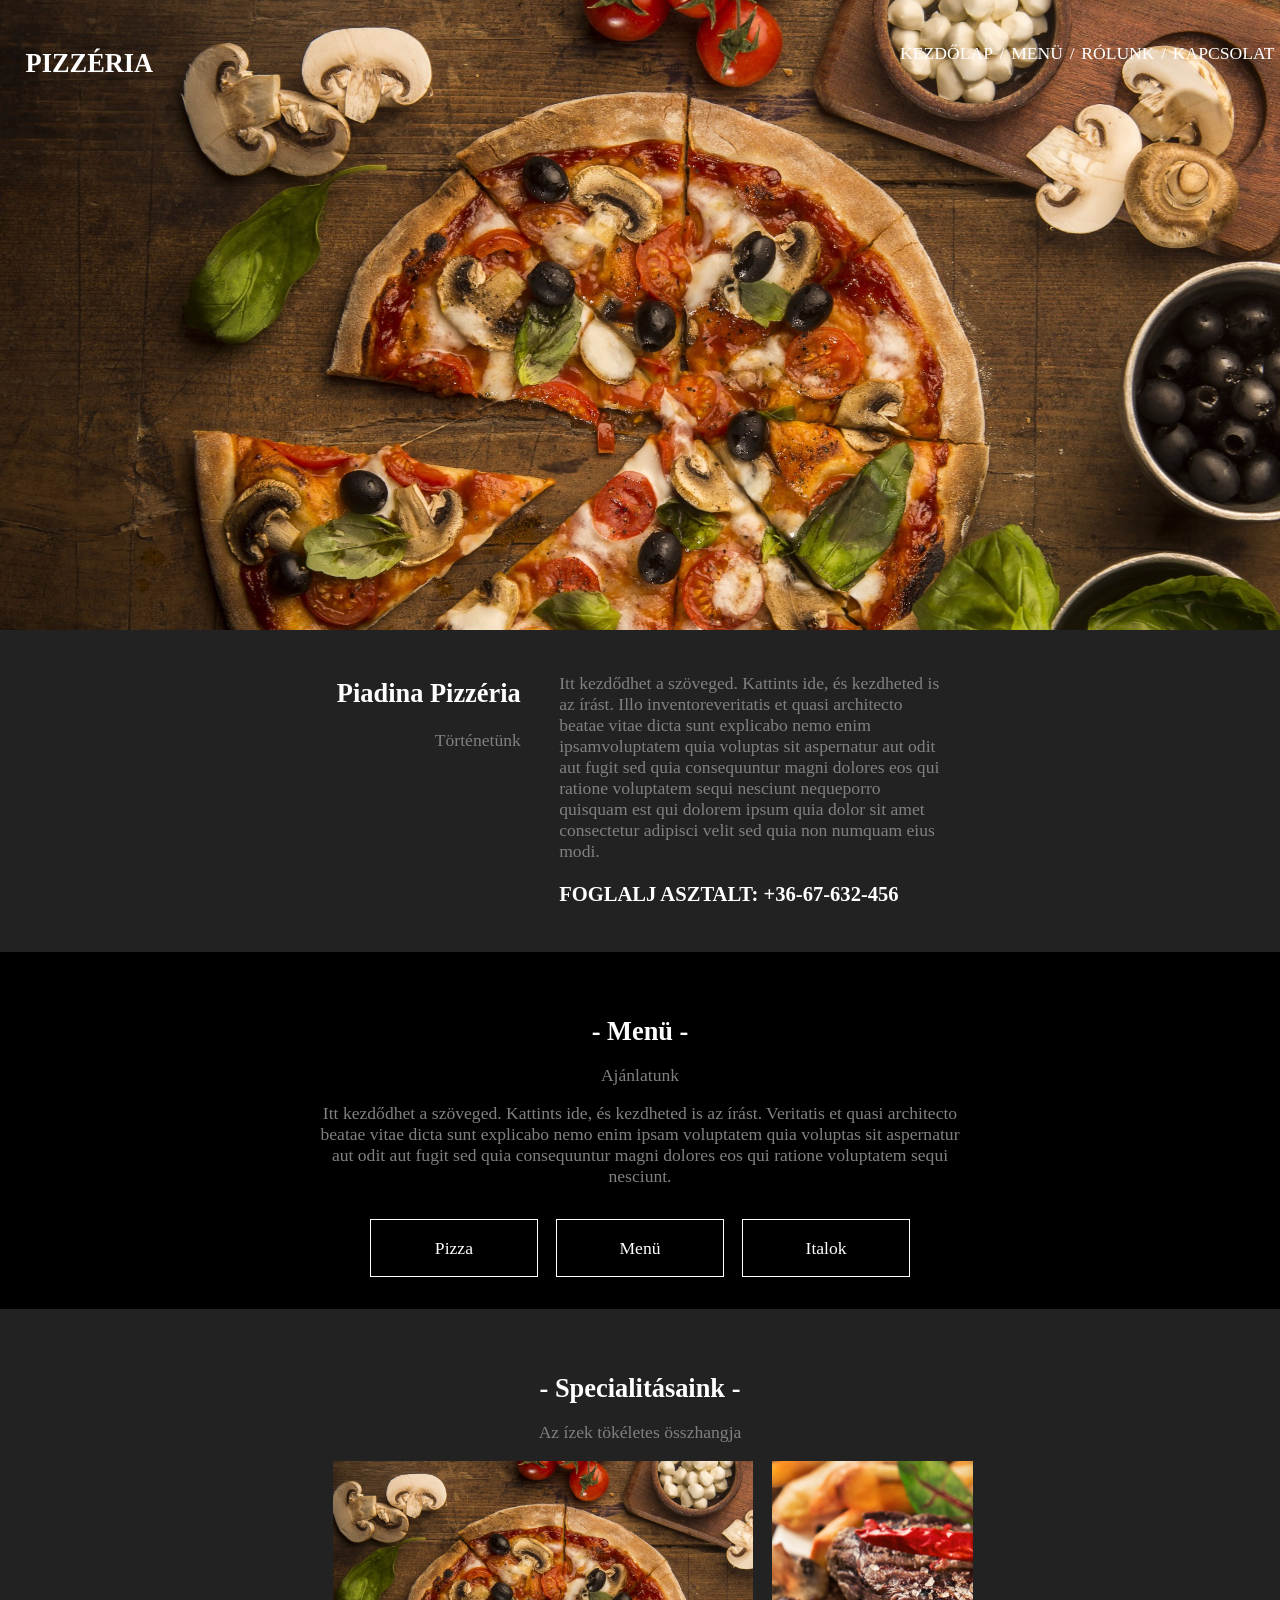
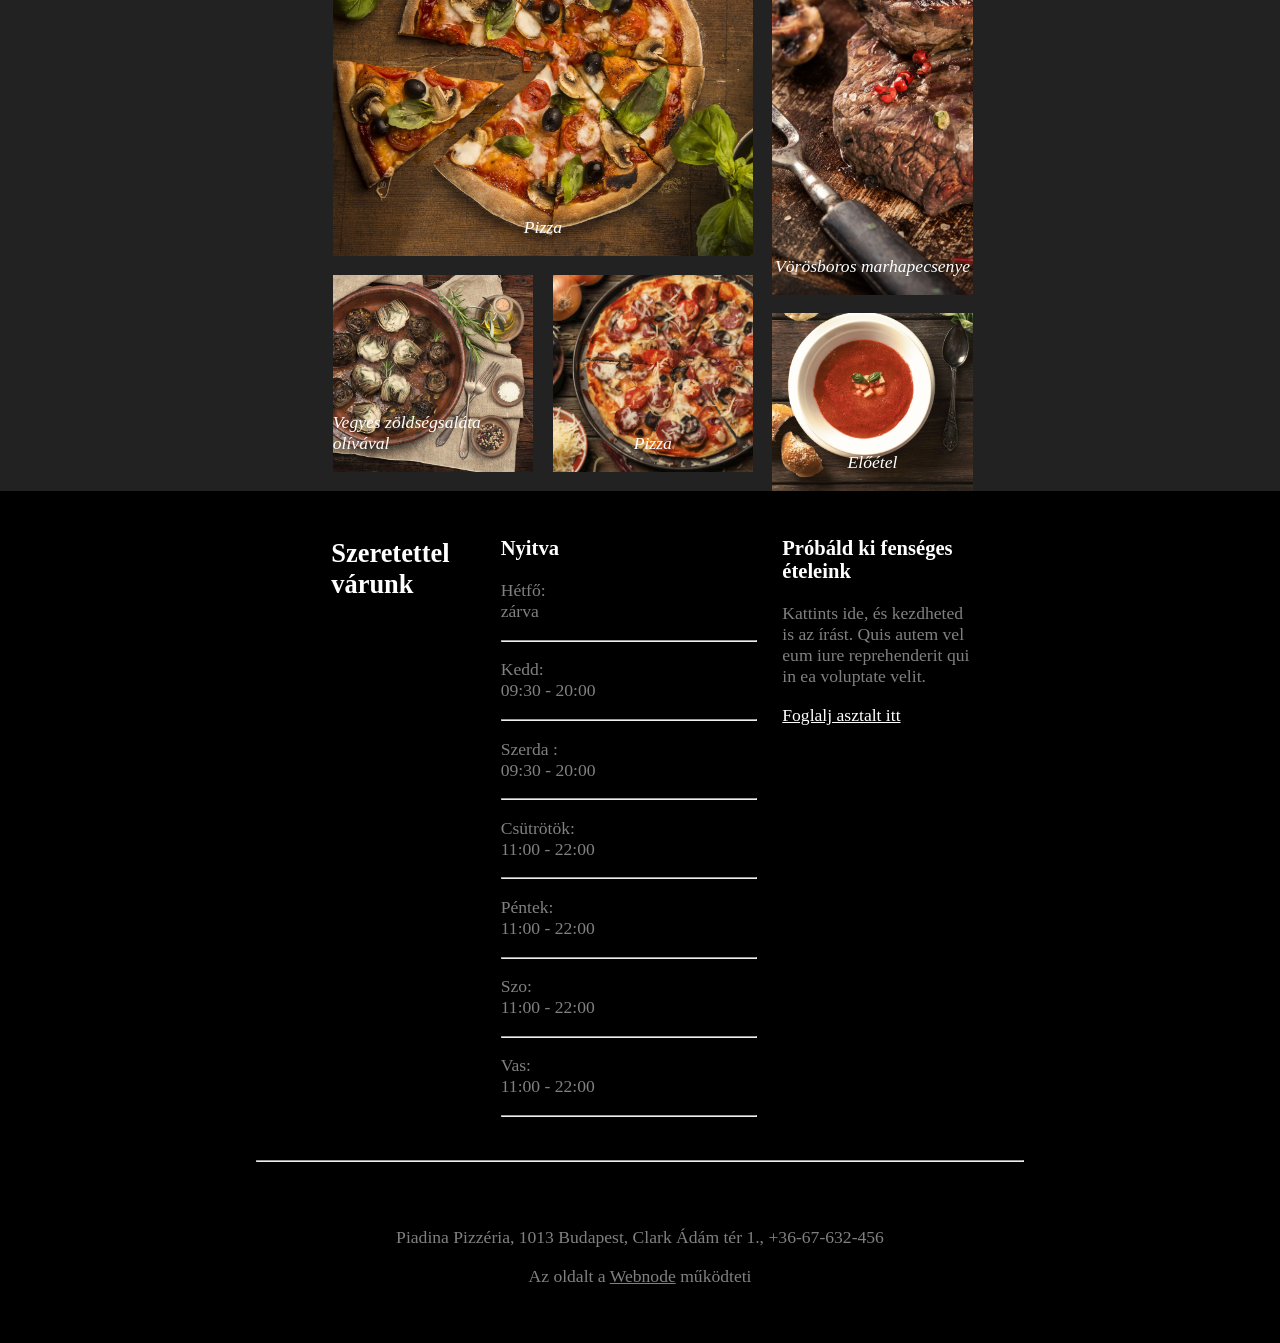
<file: index.html>
<!DOCTYPE html>
<html lang="hu">
<head>
    <meta charset="UTF-8">
    <meta name="viewport" content="width=device-width, initial-scale=1.0">
    <title>Pizzéria</title>
    <link rel="stylesheet" href="pizza.css">
</head>
<body>
    <div id="container">
        <div id="header">
            <div id="szoveg">
                <div class="headerLeft">
                    <h2>PIZZÉRIA</h2>
                </div>
                <div class="headerRight">
                    <div id="lgMenu">
                        <p>KEZDŐLAP</p>
                        <p class="perJel"> / </p>
                        <p>MENÜ</p>
                        <p class="perJel"> / </p>
                        <p>RÓLUNK</p>
                        <p class="perJel"> / </p>
                        <p>KAPCSOLAT</p>
                    </div>
                    
                </div>
            </div>
        </div>
            
        <div id="piadina_pizzeria">
            <div id="piadinaSzoveg">

                <div id="cim">
                        <h2>
                            Piadina Pizzéria
                        </h2>
                        <p>Történetünk</p>
                </div>
                <div id="paladina_leiras">
                    <p>Itt kezdődhet a szöveged. Kattints ide, és kezdheted is az írást. 
                            Illo inventoreveritatis et quasi architecto beatae vitae dicta sunt 
                            explicabo nemo enim ipsamvoluptatem quia voluptas sit aspernatur aut odit 
                            aut fugit sed quia consequuntur magni dolores eos qui ratione voluptatem sequi 
                            nesciunt nequeporro quisquam est qui dolorem ipsum quia dolor sit 
                            amet consectetur adipisci velit sed quia non numquam eius modi.
                            </p>
                        <h3>FOGLALJ ASZTALT: +36-67-632-456</h3>
                </div>
            </div>
            
        </div>

        <div id="menu">    
            <div id="menuDiv">
                <div class="cim2">
                    <h2>- Menü -</h2>
                    <div>
                        <p id="szurke">
                            Ajánlatunk
                        </p>
                </div>
                </div>
                <p id="menuSzoveg">
                    Itt kezdődhet a szöveged. Kattints ide, és kezdheted is az írást. 
                    Veritatis et quasi architecto
                    beatae vitae dicta sunt explicabo nemo enim ipsam voluptatem quia voluptas 
                    sit aspernatur
                    aut odit aut fugit sed quia consequuntur magni dolores eos qui ratione 
                    voluptatem sequi
                    nesciunt.
                </p>
                <div id="menupontok">
                    <div class="menuk"><p>Pizza</p></div>
                    <div class="menuk"><p>Menü</p></div>
                    <div class="menuk"><p>Italok</p></div>
                </div>
            </div> 
               
        </div>

        <div id="specialitas">
            <div id="specialitasDiv">
                <div class="cim2">
                    <h2>- Specialitásaink -</h2>
                    <p>Az ízek tökéletes összhangja</p>
                </div>
                <div id="kepek">
                    <div id="kep1"><p>Pizza</p></div>
                    <div id="kep2"><p>Vörösboros marhapecsenye</p></div>
                    <div id="kep3"><p>Vegyes zöldségsaláta olívával</p></div>
                    <div id="kep4"><p>Pizza</p></div>
                    <div id="kep5"><p>Előétel</p></div>
                </div>
            </div>
        </div>

        <div id="footer">
            <div id="footerSzoveg">

                <div id="footerCim">
                    <h2>Szeretettel <br>várunk</h2>
                </div>
                <div id="nyitvatartas">
                    <h3>Nyitva</h3>
                    <p>Hétfő: <br> zárva</p>
                    <hr>
                    <p>Kedd: <br> 09:30 - 20:00</p>
                    <hr>
                    <p>Szerda : <br> 09:30 - 20:00</p>
                    <hr>
                    <p>Csütrötök: <br> 11:00 - 22:00 </p>
                    <hr>
                    <p>Péntek: <br> 11:00 - 22:00 </p>
                    <hr>
                    <p>Szo: <br> 11:00 - 22:00</p>
                    <hr>
                    <p>Vas: <br> 11:00 - 22:00</p>
                    <hr>
                </div>
                <div id="footerInfo">
                    <h3>Próbáld ki fenséges  ételeink</h3>
                    <p>Kattints ide, és kezdheted is az
                        írást. Quis autem vel eum iure
                        reprehenderit qui in ea voluptate
                        velit.
                    </p>
                    <a href="">Foglalj asztalt itt</a>
                </div>
                
            </div>
            <div id="hr">
                <hr>
                <div id="hrSzoveg">

                    <p>
                        Piadina Pizzéria, 1013 Budapest, Clark Ádám tér 1., +36-67-632-456
                    </p>
                    <p>
                        Az oldalt a <a href="">Webnode</a> működteti
                    </p>
                </div>
                    
                
            </div>
        </div>
    </div>
</body>
</html>
</file>
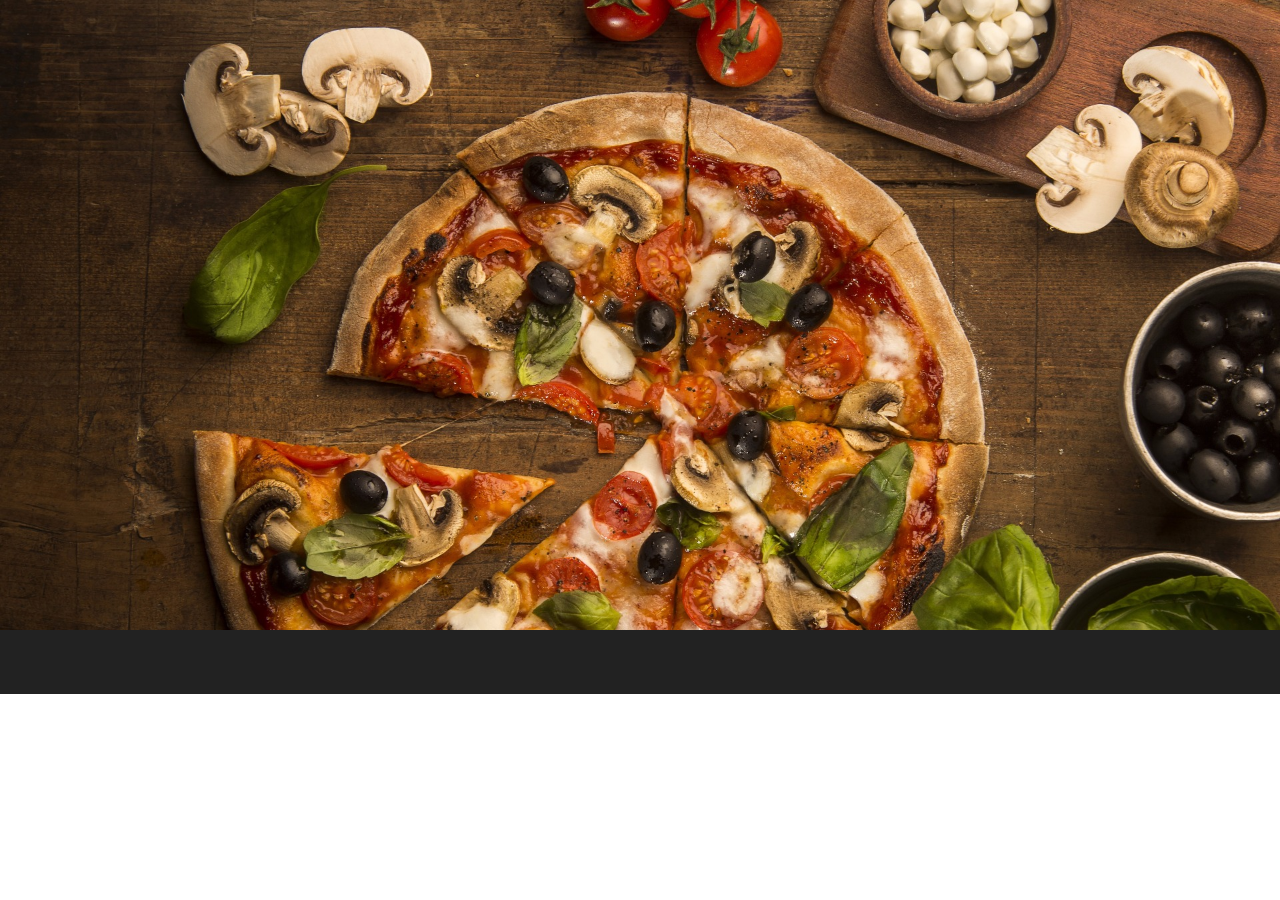
<file: pizza.html>
<!DOCTYPE html>
<html lang="hu">
<head>
    <meta charset="UTF-8">
    <meta name="viewport" content="width=device-width, initial-scale=1.0">
    <title>Pizzéria</title>
    <link rel="stylesheet" href="pizza.css">
</head>
<body>
    <div id="container">
        <div id="header">

        </div>

        <div id="piadina_pizzeria">

        </div>

        <div id="menu">

        </div>
        <div id="specialitas">

        </div>
        <div id="footer">

        </div>
    </div>
</body>
</html>
</file>
<file: pizza.css>
body{
    margin: 0px;
    padding: 0px;
    
}
#container{
    height: 100vh;
    width: 100%;
    font-size: 1.1rem;
}


#header{
    background-image: url(img/pizzakep.jpg);
    background-size: cover;
    width: 100%;
    height: 70vh;
    box-shadow: 10px black;
}
#szoveg{
    display: flex;
    justify-content: space-between;
    color: white;
    
}
.headerLeft{
    display: flex;
    margin: 2%;
}
#lgMenu{
    display: flex;
}
.headerRight{
    display: flex;
    margin: 2%;
    padding-right: 20px;
}
#hamburger{
    display: none;
}
.headerRight:first-child{
    font-weight: bold;
}
#piadina_pizzeria{
    background-color: #222222;
    
}
#piadinaSzoveg{
    display: flex;
    align-items: flex-start;
    justify-content: center;
    color: white;
    padding-top: 2%;
    padding-bottom: 2%;
    gap: 3%;
    height: auto;
    
}
#piadina_pizzeria #cim{
    align-items: flex-start;
    
}

#cim p{
    display: flex;
    align-items: flex-end;
    justify-content: right;
    color: gray;
    
}
 
#paladina_leiras p{
    color: gray;
    width: 30vw;
}


#menu{
    display: flex;
    align-items: center;
    justify-content: center;
    text-align: center; 
    height: auto;
    background-color: black;
    color: white;
}

#menu h2{
    margin: 0px;
}
#szurke{
    color: gray;
}
#menuSzoveg{
    display: flex;
    justify-content: center;
    color: gray;
}
#menuDiv{
    padding-top: 5%;
    width: 50%;
}
.cim2{
    text-align: center;
    
}

#menupontok{
    display: flex;
    justify-content: space-evenly;
    text-align: center;
    
    margin: 5%;
}
.menuk{
    border: 1px solid white;
    width: 13vw;
}

#specialitas{
    
    background-color: #222222;
    color: white;
    width: 100%;
    padding-top: 5%;
    gap: 5%;
    height: auto;
}
#specialitas p{
    color: gray;
    
}

#kepek{
    display: grid;
    grid-template-columns: 1fr 1fr 1fr ;
    grid-template-rows: 20fr 1fr 8fr;
    margin: auto;
    height: 70vh;
    width: 50vw;
    gap: 3%;
    padding-left: 2%;
    padding-top: 0%;
    
    
}
#kep1{
    background-image: url(img/pizzakep.jpg);
    grid-column-start: 1;
    grid-column-end: 3;
    grid-row-start: 1;
    grid-row-end: 2;
}
#kep2{
    background-image: url(img/pizzakep2.jpg);
    grid-column-start: 3;
    grid-column-end: 4;
    grid-row-start: 1;
    grid-row-end: 3;
}
#kep3{
    background-image: url(img/pizzakep3.jpg);
    grid-column-start: 1;
    grid-column-end: 2;
    grid-row-start: 2;
    grid-row-end: 4;
}
#kep4{
    background-image: url(img/pizzakep4.jpg);
    grid-column-start: 2;
    grid-column-end: 3;
    grid-row-start: 2;
    grid-row-end: 4;
}
#kep5{
    background-image: url(img/pizzakep5.jpg);
    grid-column-start: 3;
    grid-column-end: 4;
    grid-row-start: 3;
    grid-row-end: 5;
    
    
}

#kepek div{
    display: flex;
    justify-content: center;
    align-items: end;
    background-size: cover;
    background-position: center;
    background-repeat: no-repeat;
    font-style: italic;
    
}

.cim2 h2{
    margin: 0px;
    
}

#kepek p{
    color: white;
}

#footer{
    background-color: black;
    color: white;
    margin: 0px;
    
}
#footerCim{
    margin: 2%;
}
#nyitvatartas{
    width: 20vw;
    color: gray;
    margin: 2%;
}

#nyitvatartas h3{
    color: white;
}
#footerSzoveg{
    display: flex;
    justify-content: center;
    
}

#footerInfo{
    margin-top: 2%;
    width: 15vw;
}
#footerInfo p{
    color: gray;
}
#footerInfo a{
    color: white;
}
#hr{
    width: 60vw;
    text-align: center;
    margin: auto;
    color: gray;
    
}
#hrSzoveg{
    margin: 0px;
    padding: 5%;
    
}
#hr a{
    color: gray;
}

#lgMenu{
    display: flex;
    gap: 2%;
}

@media (max-width:1200){
    #container{
        font-size: 0.8rem !important; 
    }
}


@media (max-width:768px){
    #container{
        font-size: 1.1rem;
    }
    #lgMenu{
        display: block;
        
    }
    .perJel{
        display: none;
    }
    #header{
        height: 50vh;
    }
    
    #piadinaSzoveg{
        width: 100vw;
    }
    
    #menuDiv{
        width: 85vw;
        margin-right: 5%;
    }
    #footerSzoveg{
        gap: 5%;
        margin-right: 5%;
    }
}
@media (max-width:576px){
    #container{
        font-size: 1rem;
        
    }
    #header{
        height: 30vh;
    }
    #cim p{
        display: block;
        text-align: right;
    }
    #piadina_pizzeria div{
        margin: auto;
    }
    #piadina_pizzeria{
        width: 100vw;
    }
    #piadinaSzoveg{
        display: flex;
        flex-direction: column;
        
        
        padding: 0%;
        
    }
    #piadinaSzoveg p{
        width: 90vw;
    }
    #piadinaSzoveg #cim{
        text-align: right;
    }
    #menu{
        display: flex;
        flex-direction: column;
        
        
    }
    #menupontok{
        display: flex;
        flex-direction: column;
        justify-content: center;

    }
    #menuDiv{
        width: 100vw;
    }
    .menuk{
        width: 60vw;
        margin-inline: auto;
        margin-top: 10%;
    }
    #kepek{
        display: block;
        height: 310vh;
        width: 90vw;
    }
    #kep1{
        margin-top: 10%;
        height: 40vh;
        width: 90vw;
        margin-top: 10%;
    }
    #kep2{
        background-image: url(img/pizzakep3.jpg);
        height: 50vh;
        width: 90vw;
        margin-top: 10%;
    }
    #kep3{
        background-image: url(img/pizzakep4.jpg);
        height: 50vh;
        width: 90vw;
        margin-top: 10%;
    }
    #kep4{
        background-image: url(img/pizzakep2.jpg);
        height: 100vh;
        width: 90vw;
        margin-top: 10%;
    }
    #kep5{
        background-image: url(img/pizzakep5.jpg);
        height: 40vh;
        width: 90vw;
        margin-top: 10%;
    }
    #footerSzoveg{
        display: flex;
        flex-direction: column;
    }
    #footerCim{
        text-align: right;
    }
    #footerCim br{
        display: none;
    }
    #nyitvatartas{
        width: 90vw;
    }
    #footerInfo{
        width: 90vw;
        margin-left: 2%;
    }
    #hr{
        width: 97vw;
    }
}
</file>
